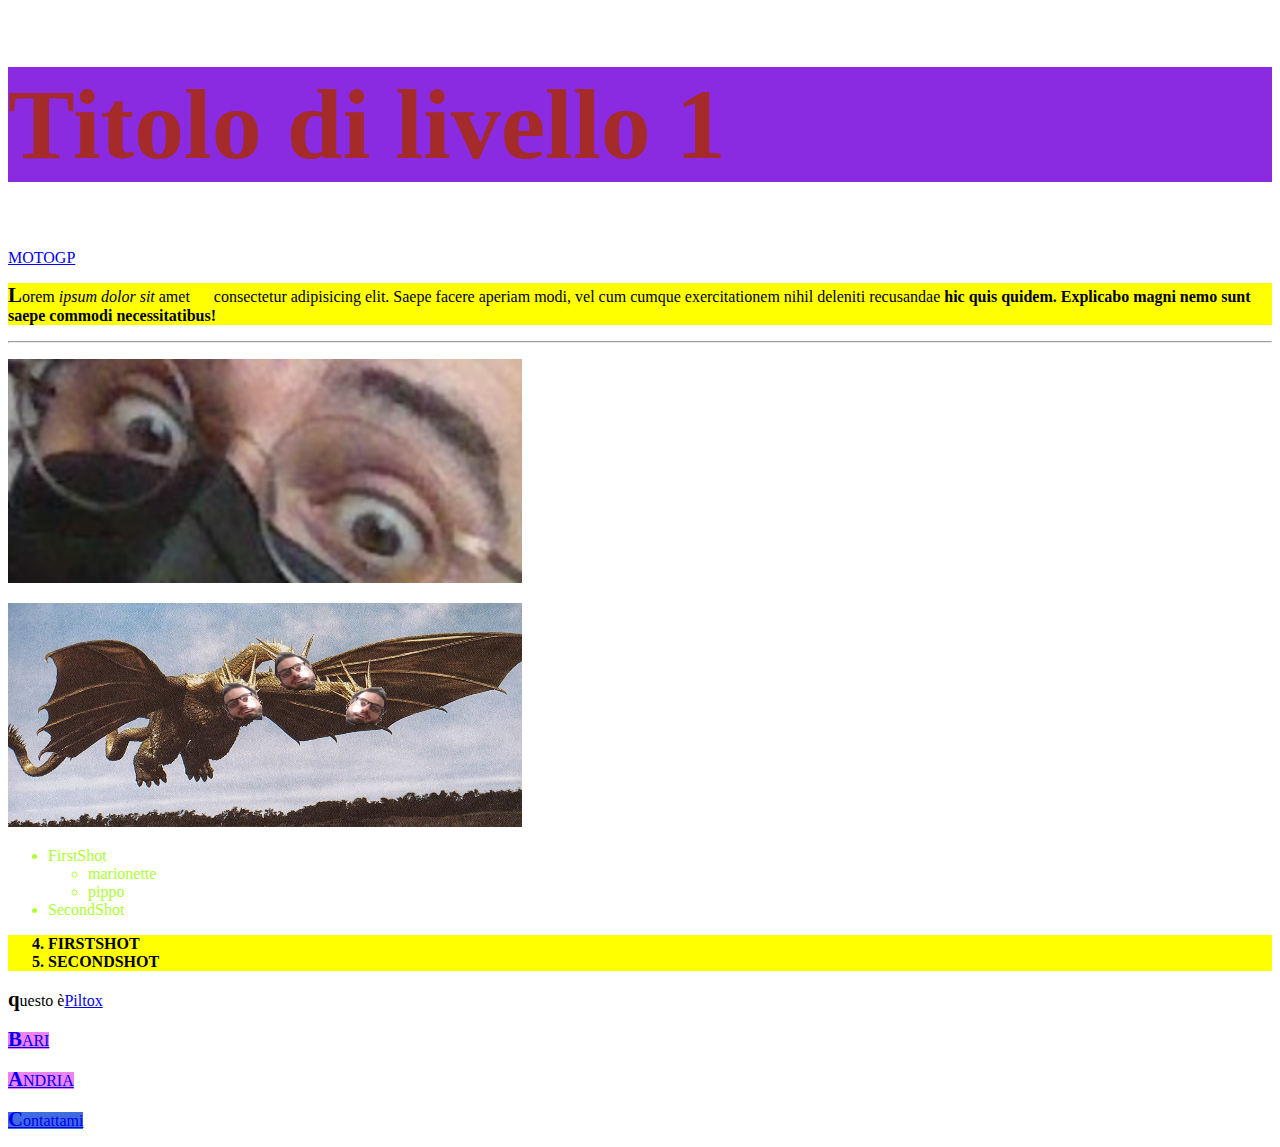
<file: Index.html>
<!DOCTYPE html>
<html lang="it">

<head>
    <meta charset="UTF-8">
    <meta http-equiv="X-UA-Compatible" content="IE=edge">
    <meta name="viewport" content="width=device-width, initial-scale=1.0">
    <title>MioSito</title>
    <link rel="stylesheet" href="Css/MioStile.css">
</head>

<body>
    <h1>Titolo di livello 1</h1>

    <!--MOTOGP-->
    <a target="blank" href="https://www.youtube.com/watch?v=TQhk2K-vaWk"> MOTOGP </a>

    <p class="Evidenziato">Lorem <em>ipsum dolor sit </em> amet &nbsp;&nbsp;&nbsp;&nbsp; consectetur adipisicing elit. Saepe facere aperiam modi, vel cum cumque exercitationem nihil deleniti recusandae <strong> hic quis quidem. Explicabo magni nemo sunt saepe commodi necessitatibus!</strong>
    </p>

    <hr>

    <p><img src="Pictures/CarminePazzo.png" alt="CarminePazzo" title="SONO PAZZO" height="224" width="514"></p>

    <p><img src="Pictures/DanieleGhidora.jpg" alt="Ghidora con 3 teste di Daniele" title="DanieleGhidora" height="224" width="514"></p>

    <ul id="Univ">
        <li>FirstShot</li>
            <ul>                                 <!--lista annidata-->
                <li>marionette</li>     
                <li>pippo</li>
            </ul>
        <li>SecondShot</li>
    </ul>

    <ol start="4" class="Evidenziato Mario">
        <li>FirstShot</li>
        <li>SecondShot</li>
    </ol>

    <p> <span class="evidenziato">questo &egrave;</span><a target="blank" href="Piltox.html">Piltox</a></p>

    <p><a href="Bari/LosBari.html" title="SitoCittàBari">BARI</a></p>

    <p><a href="Bari/Andria/LosAndria.html" title="SitoCittàAndria">ANDRIA</a></p>

    <p> <a href="mailto:segreteria@miaazienda.it"> Contattami</a></p>


</body>

</html>
</file>
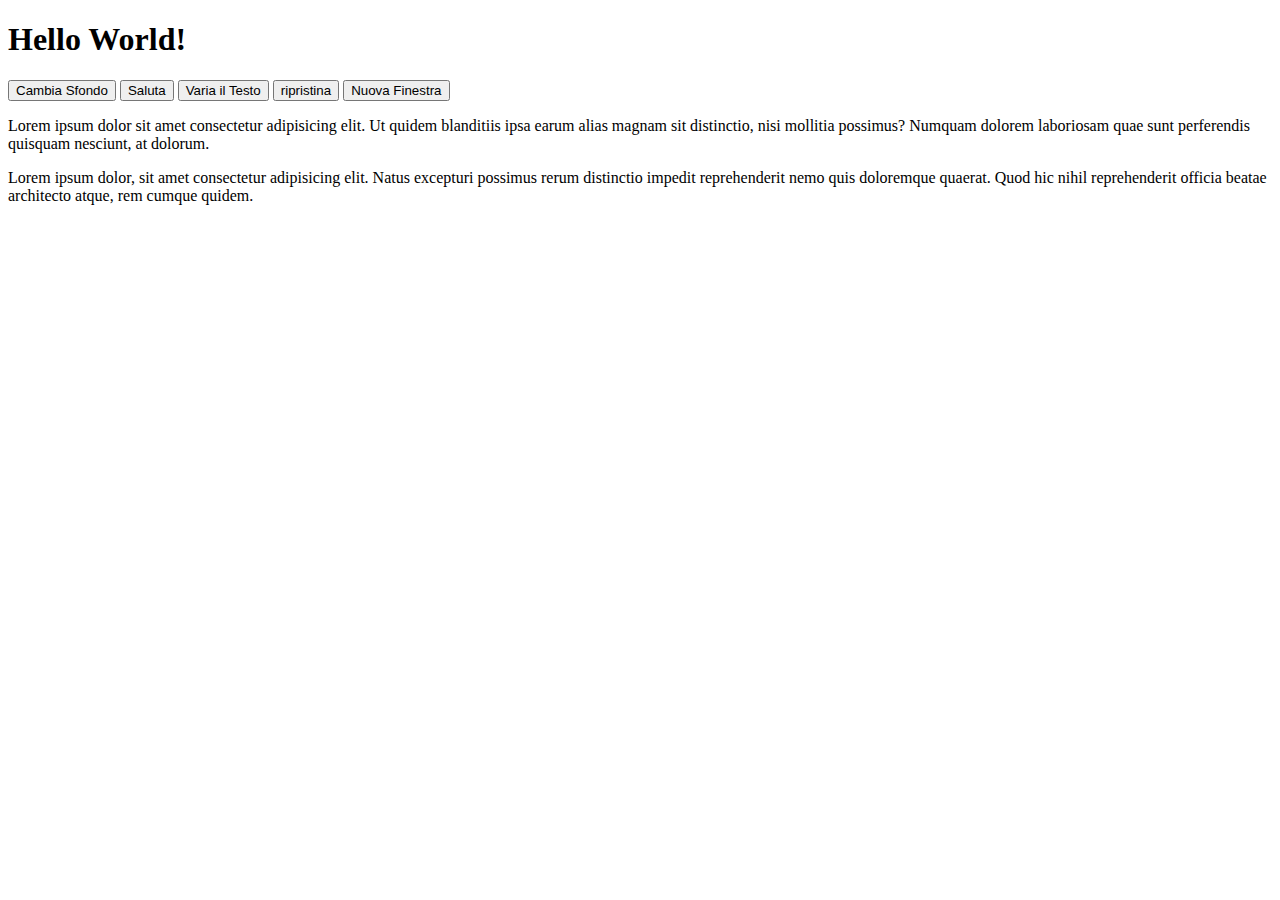
<file: EsempioJs01.html>
<!DOCTYPE html>
<html lang="en">
<head>
    <meta charset="UTF-8">
    <meta http-equiv="X-UA-Compatible" content="IE=edge">
    <meta name="viewport" content="width=device-width, initial-scale=1.0">
    <title>Document</title>
</head>
<body>
    <header>
        <h1 id="titolo1">Hello World!</h1>
        <nav>
            <button id="bottone1" onclick="cambiaColore()">Cambia Sfondo</button>
            
            <button id="bottone2" onclick="saluta(),cambiaColore()">Saluta</button>
            
            <button onclick="variaTesto()"> Varia il Testo</button>
            
            <button onclick="ripristina()">ripristina</button>

            <button onclick="apriFinestra()">Nuova Finestra</button>
        </nav> 
    </header>
    
    <main>
     <p id="primo">Lorem ipsum dolor sit amet consectetur adipisicing elit. Ut quidem blanditiis ipsa earum alias magnam sit distinctio, nisi mollitia possimus? Numquam dolorem laboriosam quae sunt perferendis quisquam nesciunt, at dolorum.</p>

     <p id="p2" onmouseover="mousePassaggio()" onmouseout="mouseVia()">
        Lorem ipsum dolor, sit amet consectetur adipisicing elit. Natus excepturi possimus rerum distinctio impedit reprehenderit nemo quis doloremque quaerat. Quod hic nihil reprehenderit officia beatae architecto atque, rem cumque quidem.
     </p>
    </main>
    <!-- il Prof ha usato <Section> invece di <main> -->
    
    <footer>

    </footer>

<!-- è necessario scrivere il codcie javascript tenendolo nel tag script, inoltre è meglio aggiungere il codice javascript alla fine del body cosi che il caricamento della pagina avvenga in maniera piu efficente-->
    <script src="./JS/EsempioJs01.js">
    </script>
    
</body>
</html>
</file>
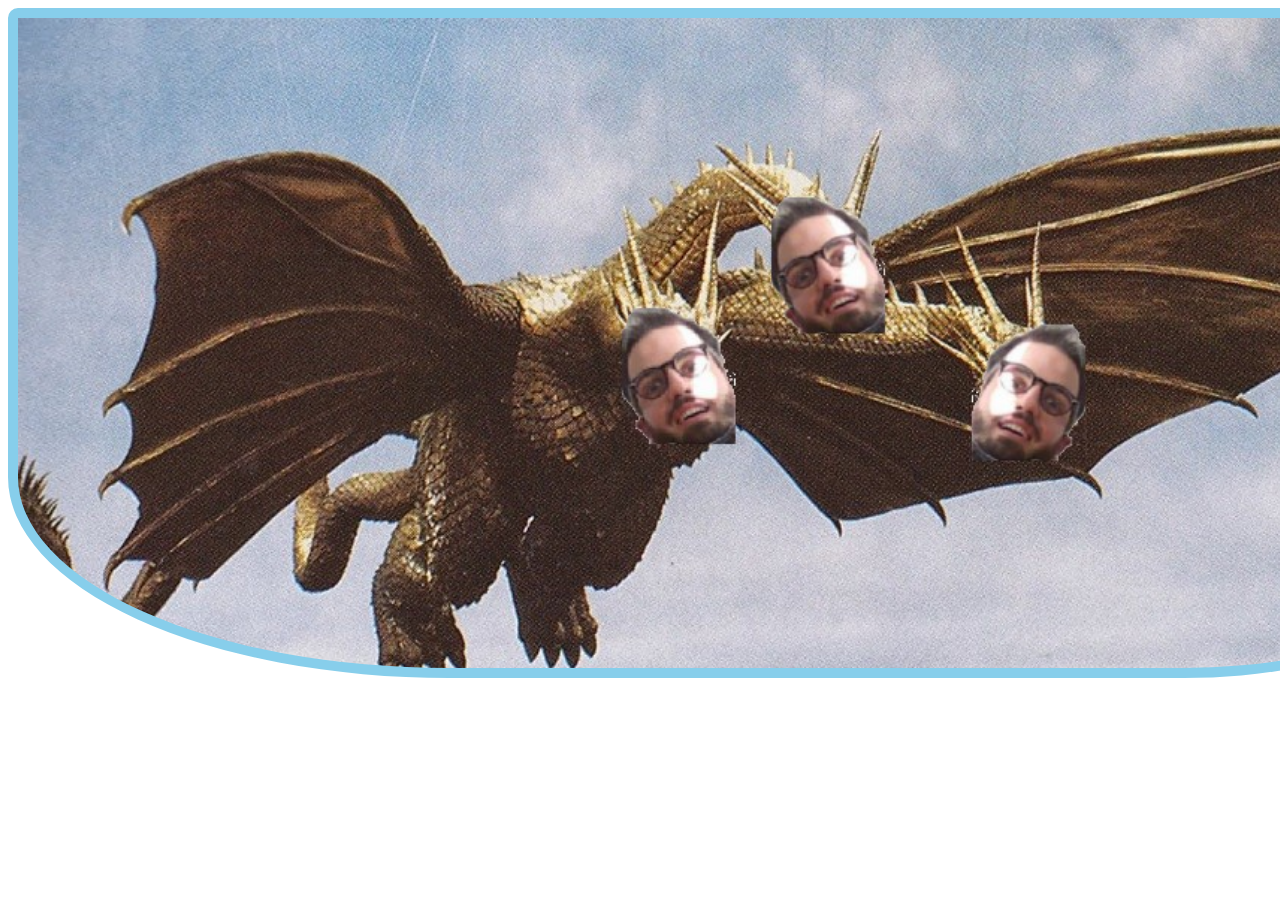
<file: Figata.html>
<!DOCTYPE html>
<html lang="en">
<head>
    <meta charset="UTF-8">
    <meta http-equiv="X-UA-Compatible" content="IE=edge">
    <meta name="viewport" content="width=device-width, initial-scale=1.0">
    <title>Document</title>
    <link rel="stylesheet" href="./Css/Figata.css">
</head>
<body>

    <div class="Quadrato ImmagineSfondo ColoreSfumato Bordo">
    </div>

</body>
</html>
</file>
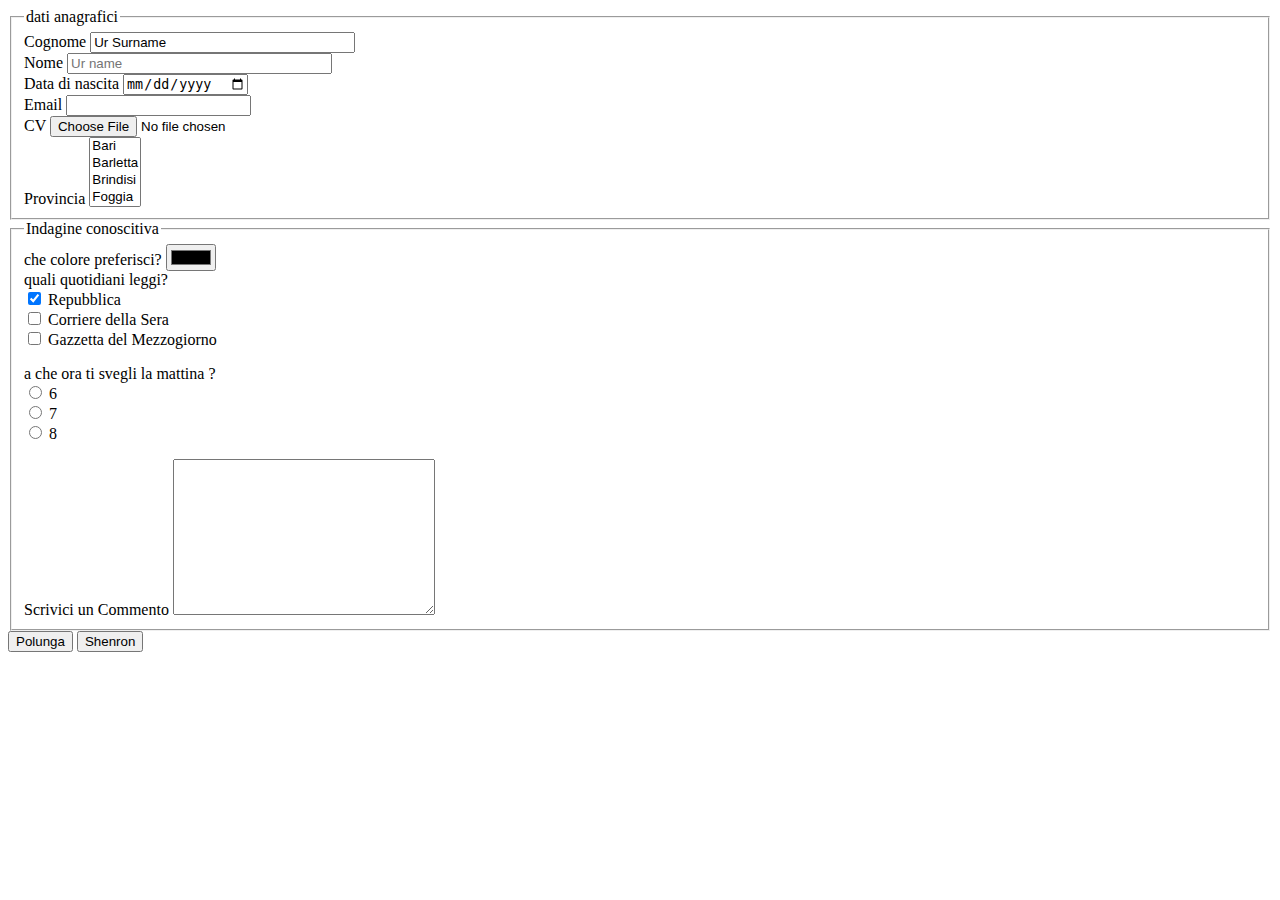
<file: Form.html>
<!DOCTYPE html>
<html lang="en">
<head>
    <meta charset="UTF-8">
    <meta http-equiv="X-UA-Compatible" content="IE=edge">
    <meta name="viewport" content="width=device-width, initial-scale=1.0">
    <title>Form</title>
</head>
<body>
    <form action="http://www.uniba.it" method="get" > 
        <!--Action= azione da fare, Method= metodo con cui vengono passati i dati (get/post).
        GET is essentially used for fetching the information. As against, the purpose of POST method is to update the data.-->
        
        <fieldset>

            <legend>dati anagrafici</legend>

            <label for=""> Cognome</label>
            <input required type="text" name="Cognome" maxlength="30" size="30" value="Ur Surname"> <br> 

        <!--Max length è il numero massimo di caratteri ammissibili mentre size è la grandezza del campo in caratteri (o pixel, non si sa)-->

            <label for="">Nome</label>
            <input required type="text" name="Nome" maxlength="30" size="30" placeholder="Ur name"> <br> 
        
        <!--con name creiamo uan variable a cui po associamo cio che viene messo come input -->

            <label for="">Data di nascita</label> 
            <input required type="date" name="DataNascita"> <br>

            <label for="">Email</label>
            <input required type="email" name="Email"> <br>

            <label for="">CV</label>
            <input type="file" name="CV" required> <br>

            <label for="">Provincia</label>
            <select name="prov" id="" multiple>
                <option value="ba">Bari</option>
                <option value="bt">Barletta</option>
                <option value="br">Brindisi</option>
                <option value="fg">Foggia</option>
                <option value="le">Lecce</option>
                <option value="ta">Taranto</option>
            </select>
        
        </fieldset>
        
        <fieldset>
            <legend>Indagine conoscitiva</legend>
            <label for="">che colore preferisci?</label>
            <input type="color" name="ColorePreferito"> <br>

            <label for="">quali quotidiani leggi?</label> <br>
            <input type="checkbox" name="quotidiano" value="Repubblica" checked> Repubblica <br>
            <input type="checkbox" name="quotidiano" value="CDS"> Corriere della Sera<br>
            <input type="checkbox" name="quotidiano" value="GDM"> Gazzetta del Mezzogiorno
            
            <p>
                <label for="">a che ora ti svegli la mattina ?</label> <br>
                <input type="radio" name="Sveglia" value="6"> 6 <br>
                <input type="radio" name="Sveglia" value="7"> 7 <br>
                <input type="radio" name="Sveglia" value="8"> 8
            </p>

            <label for="Commento">Scrivici un Commento</label>
            <textarea name="Commento" id="Commento" cols="30" rows="10"></textarea>


        </fieldset>

        <button type="submit">Polunga</button>
        <button type="reset">Shenron</button>
    
    </form>


</body>
</html>
</file>
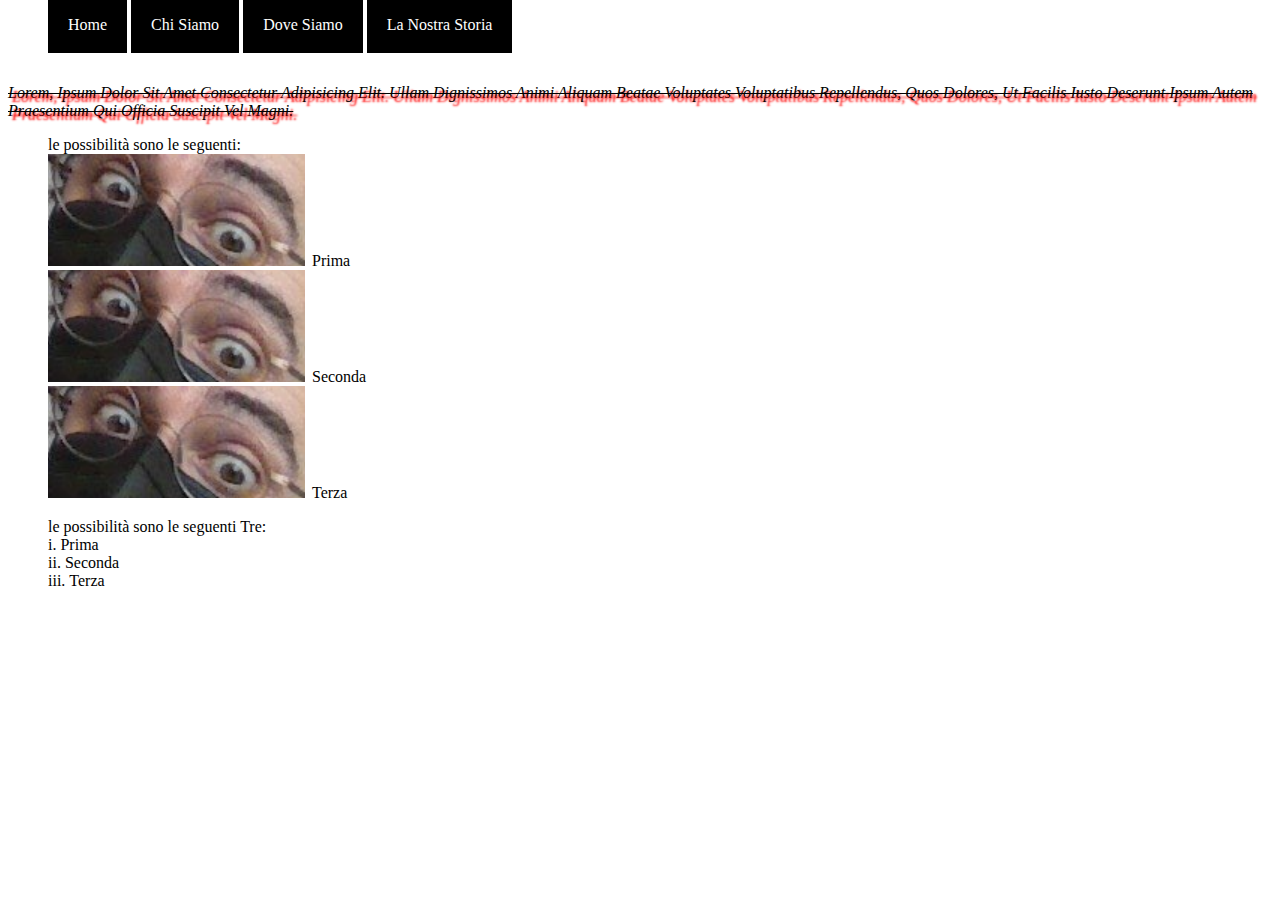
<file: Giovedi.html>
<!DOCTYPE html>
<html lang="en">
<head>
    <meta charset="UTF-8">
    <meta http-equiv="X-UA-Compatible" content="IE=edge">
    <meta name="viewport" content="width=device-width, initial-scale=1.0">
    <title>Giovedi</title>
    <link rel="stylesheet" href="./Css/Giovedi.css">
</head>
<body>

    <ul>
        <li class="LiInLine"> <a href="./Index.html">Home</a></li>
        <li class="LiInLine"><a href="#">Chi Siamo</a></li>
        <li class="LiInLine"><a href="#">Dove Siamo</a></li>
        <li class="LiInLine"><a href="#">La Nostra Storia</a></li>
    </ul>
    <br>

    <p class="ombre">
        Lorem, ipsum dolor sit amet consectetur adipisicing elit. Ullam dignissimos animi aliquam beatae voluptates voluptatibus repellendus, quos dolores, ut facilis iusto deserunt ipsum autem praesentium qui officia suscipit vel magni.
    </p>

    <ul>
        le possibilit&agrave; sono le seguenti:
        <li>Prima</li>
        <li>Seconda</li>
        <li>Terza</li>

    </ul>
    
    <ol>
        le possibilit&agrave; sono le seguenti Tre:
        <li>Prima</li>
        <li>Seconda</li>
        <li>Terza</li>
    </ol>

</body>
</html>
</file>
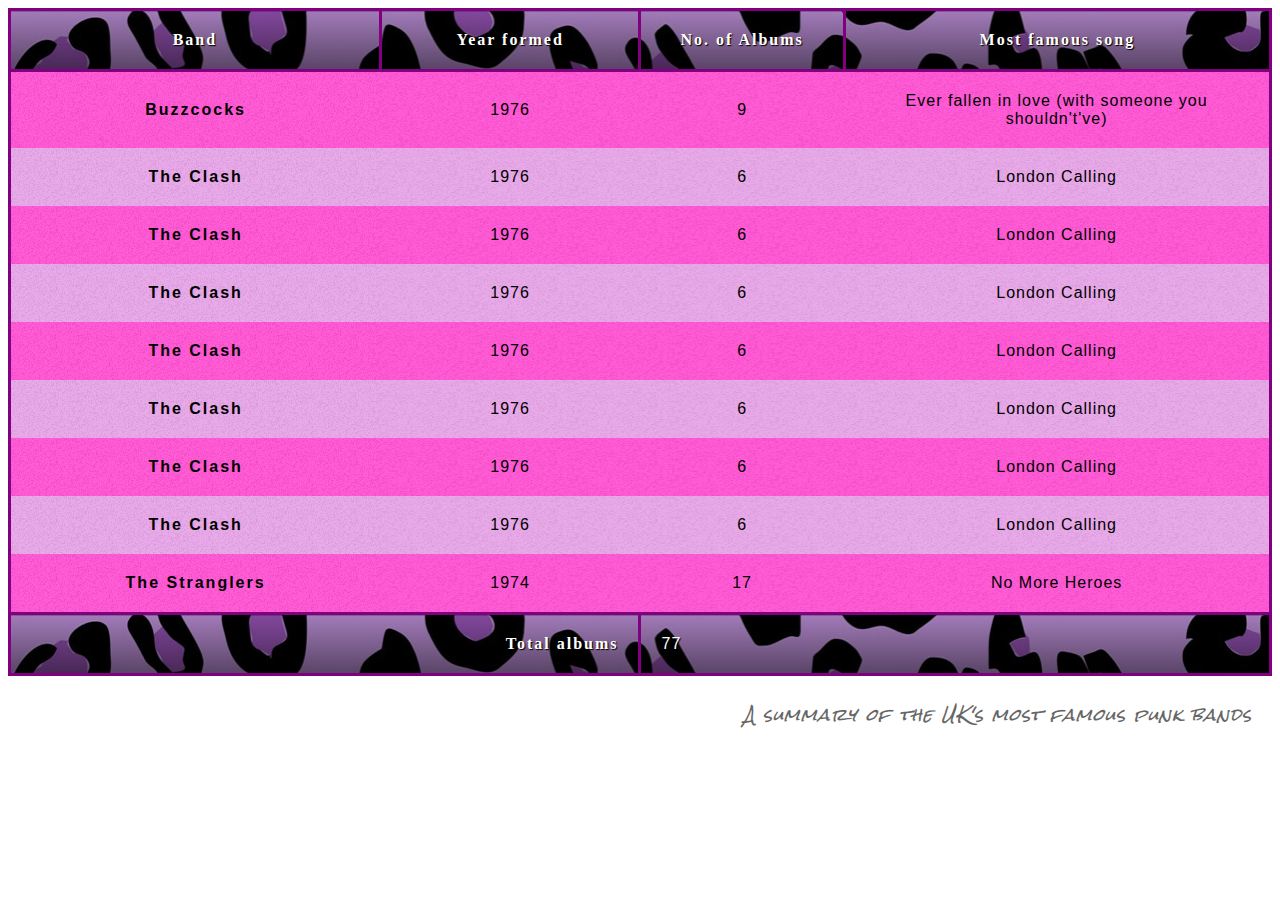
<file: Tabella.html>
<!DOCTYPE html>
<html lang="en">
<head>
    <meta charset="UTF-8">
    <meta http-equiv="X-UA-Compatible" content="IE=edge">
    <meta name="viewport" content="width=device-width, initial-scale=1.0">
    <title>Tabella</title>

    <link rel="stylesheet" href="Css/CssTabella.css" type="text/css">

    <link href="https://fonts.googleapis.com/css?family=Rock+Salt" rel="stylesheet" type="text/css">

</head>
<body>


    <table>

        <caption>A summary of the UK's most famous punk bands</caption>


        <thead>
          <tr>
            <th scope="col">Band</th>
            <th scope="col">Year formed</th>
            <th scope="col">No. of Albums</th>
            <th scope="col">Most famous song</th>
          </tr>
        </thead>


        <tbody>
          <tr>
            <th scope="row">Buzzcocks</th>
            <td>1976</td>
            <td>9</td>
            <td>Ever fallen in love (with someone you shouldn't've)</td>
          </tr>
          <tr>
            <th scope="row">The Clash</th>
            <td>1976</td>
            <td>6</td>
            <td>London Calling</td>
          </tr>
          <tr>
            <th scope="row">The Clash</th>
            <td>1976</td>
            <td>6</td>
            <td>London Calling</td>
          </tr>
          <tr>
            <th scope="row">The Clash</th>
            <td>1976</td>
            <td>6</td>
            <td>London Calling</td>
          </tr>
          <tr>
            <th scope="row">The Clash</th>
            <td>1976</td>
            <td>6</td>
            <td>London Calling</td>
          </tr>
          <tr>
            <th scope="row">The Clash</th>
            <td>1976</td>
            <td>6</td>
            <td>London Calling</td>
          </tr>
          <tr>
            <th scope="row">The Clash</th>
            <td>1976</td>
            <td>6</td>
            <td>London Calling</td>
          </tr>
          <tr>
            <th scope="row">The Clash</th>
            <td>1976</td>
            <td>6</td>
            <td>London Calling</td>
          </tr>
          <tr>
            <th scope="row">The Stranglers</th>
            <td>1974</td>
            <td>17</td>
            <td>No More Heroes</td>
          </tr>

        </tbody>



        <tfoot>
          <tr>
            <th scope="row" colspan="2">Total albums</th>
            <td colspan="2">77</td>
          </tr>
        </tfoot>


      </table>
      
</body>
</html>
</file>
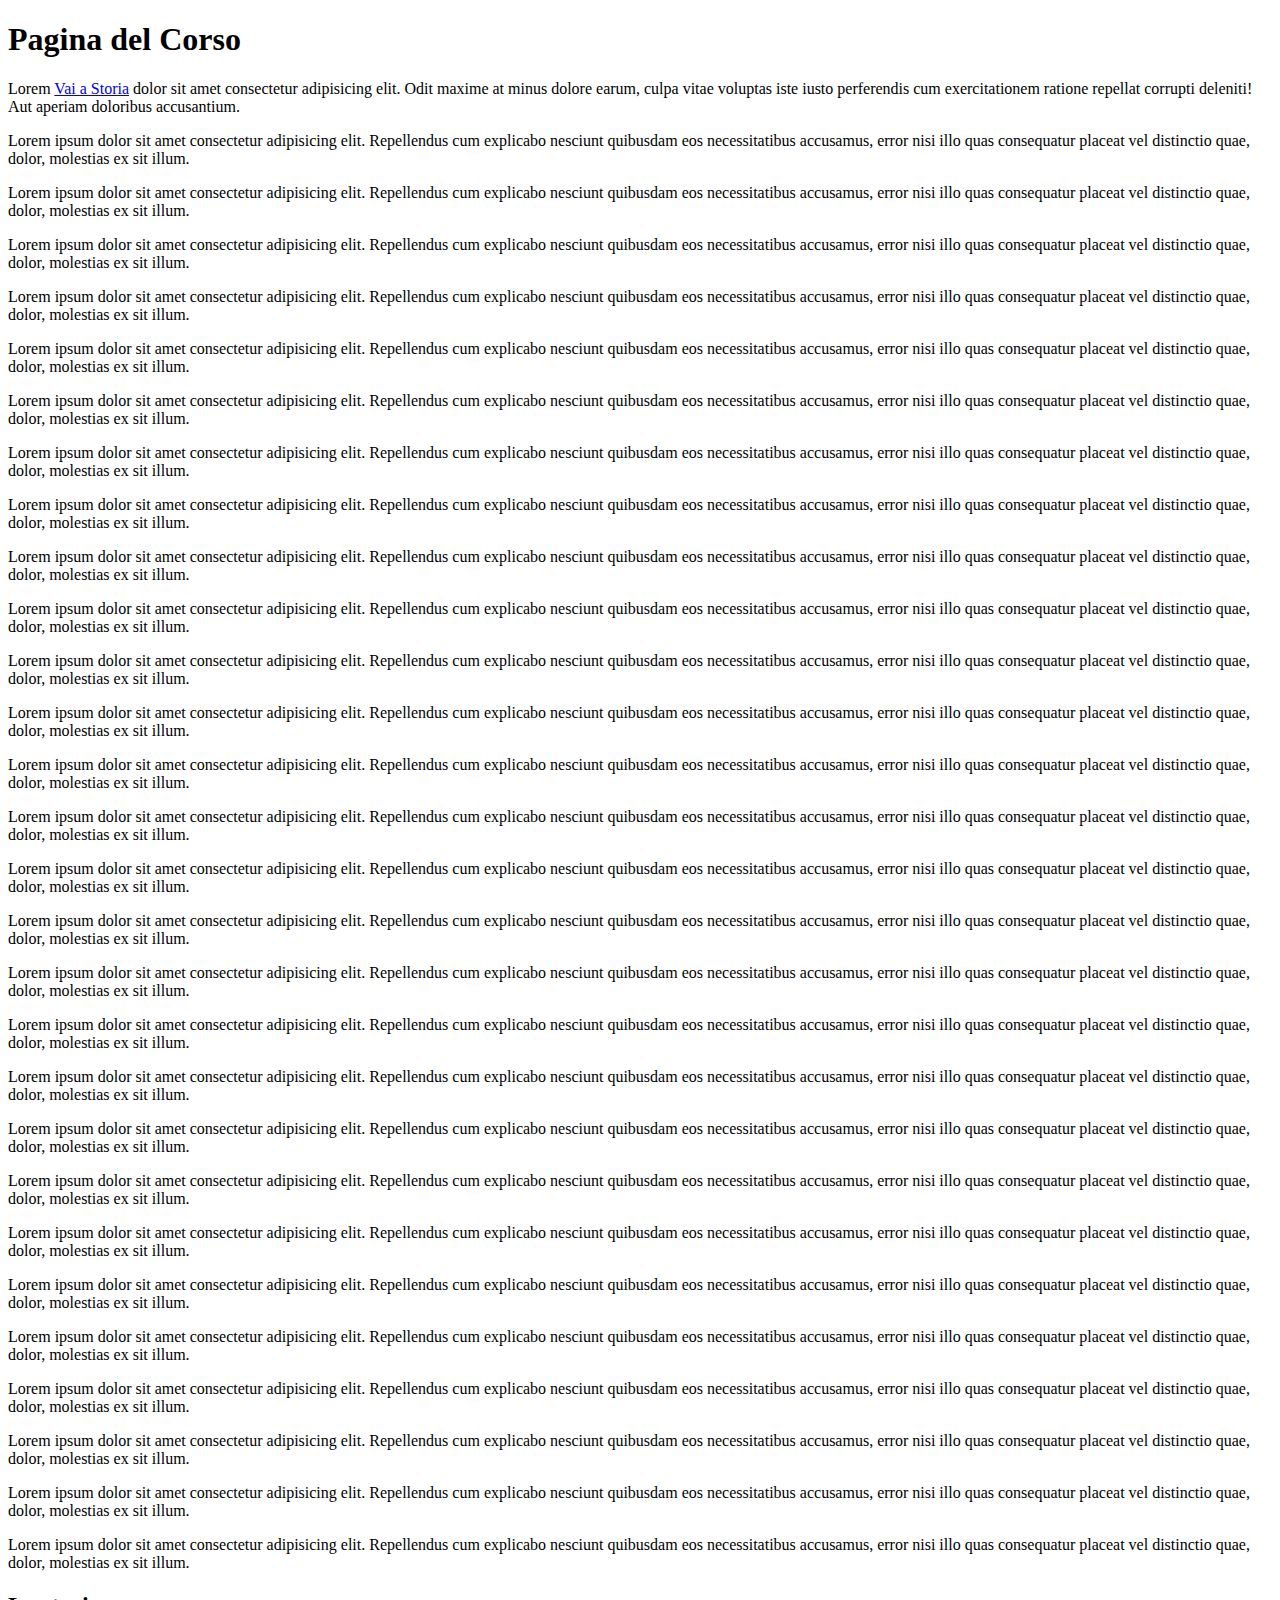
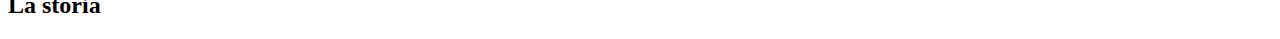
<file: Tre.html>
<!DOCTYPE html>
<html lang="en">
<head>
    <meta charset="UTF-8">
    <meta http-equiv="X-UA-Compatible" content="IE=edge">
    <meta name="viewport" content="width=h, initial-scale=1.0">
    <title>SitoTre</title>
</head>
<body>
    <h1>Pagina del Corso</h1>

    <p>Lorem <a href="#Storia">Vai a Storia</a> dolor sit amet consectetur adipisicing elit. Odit maxime at minus dolore earum, culpa vitae voluptas iste iusto perferendis cum exercitationem ratione repellat corrupti deleniti! Aut aperiam doloribus accusantium.    
    </p>
    
    <p>Lorem ipsum dolor sit amet consectetur adipisicing elit. Repellendus cum explicabo nesciunt quibusdam eos necessitatibus accusamus, error nisi illo quas consequatur placeat vel distinctio quae, dolor, molestias ex sit illum.
    </p>
    
    <p>Lorem ipsum dolor sit amet consectetur adipisicing elit. Repellendus cum explicabo nesciunt quibusdam eos necessitatibus accusamus, error nisi illo quas consequatur placeat vel distinctio quae, dolor, molestias ex sit illum.
    </p>
    
    <p>Lorem ipsum dolor sit amet consectetur adipisicing elit. Repellendus cum explicabo nesciunt quibusdam eos necessitatibus accusamus, error nisi illo quas consequatur placeat vel distinctio quae, dolor, molestias ex sit illum.
    </p>
    
    <p>Lorem ipsum dolor sit amet consectetur adipisicing elit. Repellendus cum explicabo nesciunt quibusdam eos necessitatibus accusamus, error nisi illo quas consequatur placeat vel distinctio quae, dolor, molestias ex sit illum.
    </p>
    
    <p>Lorem ipsum dolor sit amet consectetur adipisicing elit. Repellendus cum explicabo nesciunt quibusdam eos necessitatibus accusamus, error nisi illo quas consequatur placeat vel distinctio quae, dolor, molestias ex sit illum.
    </p>
    
    <p>Lorem ipsum dolor sit amet consectetur adipisicing elit. Repellendus cum explicabo nesciunt quibusdam eos necessitatibus accusamus, error nisi illo quas consequatur placeat vel distinctio quae, dolor, molestias ex sit illum.
    </p>
    
    <p>Lorem ipsum dolor sit amet consectetur adipisicing elit. Repellendus cum explicabo nesciunt quibusdam eos necessitatibus accusamus, error nisi illo quas consequatur placeat vel distinctio quae, dolor, molestias ex sit illum.
    </p>
    
    <p>Lorem ipsum dolor sit amet consectetur adipisicing elit. Repellendus cum explicabo nesciunt quibusdam eos necessitatibus accusamus, error nisi illo quas consequatur placeat vel distinctio quae, dolor, molestias ex sit illum.
    </p>
    
    <p>Lorem ipsum dolor sit amet consectetur adipisicing elit. Repellendus cum explicabo nesciunt quibusdam eos necessitatibus accusamus, error nisi illo quas consequatur placeat vel distinctio quae, dolor, molestias ex sit illum.
    </p>

    <p>Lorem ipsum dolor sit amet consectetur adipisicing elit. Repellendus cum explicabo nesciunt quibusdam eos necessitatibus accusamus, error nisi illo quas consequatur placeat vel distinctio quae, dolor, molestias ex sit illum.
    </p>
    
    <p>Lorem ipsum dolor sit amet consectetur adipisicing elit. Repellendus cum explicabo nesciunt quibusdam eos necessitatibus accusamus, error nisi illo quas consequatur placeat vel distinctio quae, dolor, molestias ex sit illum.
    </p>

    <p>Lorem ipsum dolor sit amet consectetur adipisicing elit. Repellendus cum explicabo nesciunt quibusdam eos necessitatibus accusamus, error nisi illo quas consequatur placeat vel distinctio quae, dolor, molestias ex sit illum.
    </p>
    
    <p>Lorem ipsum dolor sit amet consectetur adipisicing elit. Repellendus cum explicabo nesciunt quibusdam eos necessitatibus accusamus, error nisi illo quas consequatur placeat vel distinctio quae, dolor, molestias ex sit illum.
    </p>
    
    <p>Lorem ipsum dolor sit amet consectetur adipisicing elit. Repellendus cum explicabo nesciunt quibusdam eos necessitatibus accusamus, error nisi illo quas consequatur placeat vel distinctio quae, dolor, molestias ex sit illum.
    </p>
    
    <p>Lorem ipsum dolor sit amet consectetur adipisicing elit. Repellendus cum explicabo nesciunt quibusdam eos necessitatibus accusamus, error nisi illo quas consequatur placeat vel distinctio quae, dolor, molestias ex sit illum.
    </p>
    
    <p>Lorem ipsum dolor sit amet consectetur adipisicing elit. Repellendus cum explicabo nesciunt quibusdam eos necessitatibus accusamus, error nisi illo quas consequatur placeat vel distinctio quae, dolor, molestias ex sit illum.
    </p>
    
    <p>Lorem ipsum dolor sit amet consectetur adipisicing elit. Repellendus cum explicabo nesciunt quibusdam eos necessitatibus accusamus, error nisi illo quas consequatur placeat vel distinctio quae, dolor, molestias ex sit illum.
    </p>
    
    <p>Lorem ipsum dolor sit amet consectetur adipisicing elit. Repellendus cum explicabo nesciunt quibusdam eos necessitatibus accusamus, error nisi illo quas consequatur placeat vel distinctio quae, dolor, molestias ex sit illum.
    </p>
    
    <p>Lorem ipsum dolor sit amet consectetur adipisicing elit. Repellendus cum explicabo nesciunt quibusdam eos necessitatibus accusamus, error nisi illo quas consequatur placeat vel distinctio quae, dolor, molestias ex sit illum.
    </p>
    
    <p>Lorem ipsum dolor sit amet consectetur adipisicing elit. Repellendus cum explicabo nesciunt quibusdam eos necessitatibus accusamus, error nisi illo quas consequatur placeat vel distinctio quae, dolor, molestias ex sit illum.
    </p>
    
    <p>Lorem ipsum dolor sit amet consectetur adipisicing elit. Repellendus cum explicabo nesciunt quibusdam eos necessitatibus accusamus, error nisi illo quas consequatur placeat vel distinctio quae, dolor, molestias ex sit illum.
    </p>
    
    <p>Lorem ipsum dolor sit amet consectetur adipisicing elit. Repellendus cum explicabo nesciunt quibusdam eos necessitatibus accusamus, error nisi illo quas consequatur placeat vel distinctio quae, dolor, molestias ex sit illum.
    </p>
    
    <p>Lorem ipsum dolor sit amet consectetur adipisicing elit. Repellendus cum explicabo nesciunt quibusdam eos necessitatibus accusamus, error nisi illo quas consequatur placeat vel distinctio quae, dolor, molestias ex sit illum.
    </p>
    
    <p>Lorem ipsum dolor sit amet consectetur adipisicing elit. Repellendus cum explicabo nesciunt quibusdam eos necessitatibus accusamus, error nisi illo quas consequatur placeat vel distinctio quae, dolor, molestias ex sit illum.
    </p>
    
    <p>Lorem ipsum dolor sit amet consectetur adipisicing elit. Repellendus cum explicabo nesciunt quibusdam eos necessitatibus accusamus, error nisi illo quas consequatur placeat vel distinctio quae, dolor, molestias ex sit illum.
    </p>
    
    <p>Lorem ipsum dolor sit amet consectetur adipisicing elit. Repellendus cum explicabo nesciunt quibusdam eos necessitatibus accusamus, error nisi illo quas consequatur placeat vel distinctio quae, dolor, molestias ex sit illum.
    </p>
    
    <p>Lorem ipsum dolor sit amet consectetur adipisicing elit. Repellendus cum explicabo nesciunt quibusdam eos necessitatibus accusamus, error nisi illo quas consequatur placeat vel distinctio quae, dolor, molestias ex sit illum.
    </p>
    
    <p>Lorem ipsum dolor sit amet consectetur adipisicing elit. Repellendus cum explicabo nesciunt quibusdam eos necessitatibus accusamus, error nisi illo quas consequatur placeat vel distinctio quae, dolor, molestias ex sit illum.
    </p>

    <h2 id="Storia">La storia</h2> <!--id puo andare su qualsiasi Tag, è universale-->

    


</body>
</html>
</file>
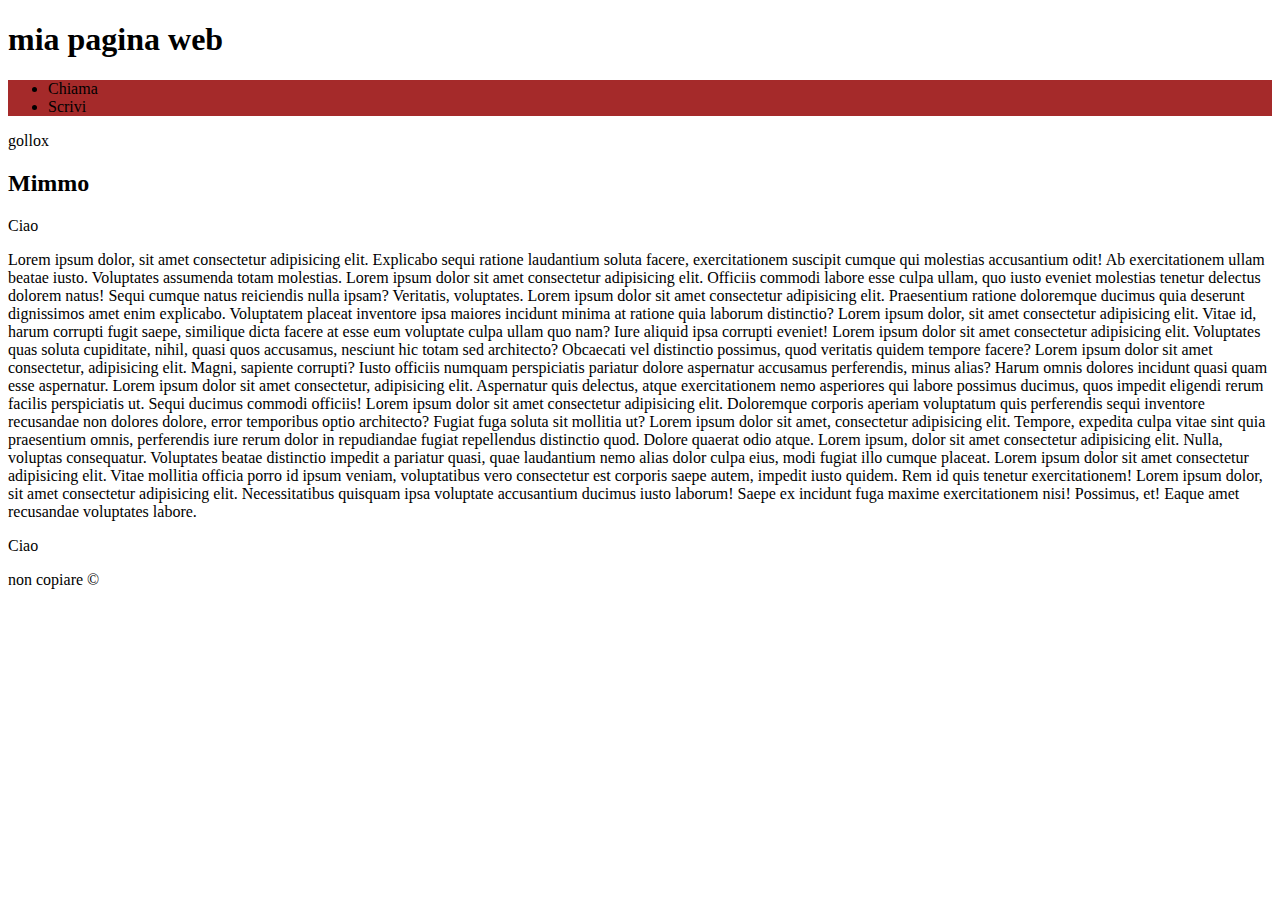
<file: UnitaMisura.html>
<!DOCTYPE html>
<html lang="en">
<head>
    <meta charset="UTF-8">
    <meta http-equiv="X-UA-Compatible" content="IE=edge">
    <meta name="viewport" content="width=device-width, initial-scale=1.0">
    <title>Document</title>

    <link rel="stylesheet" href="Css/UnitaMisura.css">

</head>
<body>
    <header>
        <h1>mia pagina web</h1>
    </header>

    <nav>
        <ul>
            <li>Chiama</li>
            <li>Scrivi</li>
        </ul>
    </nav>

    <main>
        <aside>gollox</aside> <!--aside si usa per mettere qualcosa in una sidebar tramite Css-->
        <article>

            <h2>Mimmo</h2></article>
        <!--<div>-->

            <p>Ciao</p>
    
            <p> 
                Lorem ipsum dolor, sit amet         consectetur adipisicing elit. Explicabo sequi ratione laudantium soluta facere, exercitationem suscipit cumque qui molestias accusantium odit! Ab exercitationem ullam beatae iusto. Voluptates assumenda totam molestias.
                Lorem ipsum dolor sit amet consectetur adipisicing elit. Officiis commodi labore esse culpa ullam, quo iusto eveniet molestias tenetur delectus dolorem natus! Sequi cumque natus reiciendis nulla ipsam? Veritatis, voluptates.
                Lorem ipsum dolor sit amet consectetur adipisicing elit. Praesentium ratione doloremque ducimus quia deserunt dignissimos amet enim explicabo. Voluptatem placeat inventore ipsa maiores incidunt minima at ratione quia laborum distinctio?
                Lorem ipsum dolor, sit amet consectetur adipisicing elit. Vitae id, harum corrupti fugit saepe, similique dicta facere at esse eum voluptate culpa ullam quo nam? Iure aliquid ipsa corrupti eveniet!
                Lorem ipsum dolor sit amet consectetur adipisicing elit. Voluptates quas soluta cupiditate, nihil, quasi quos accusamus, nesciunt hic totam sed architecto? Obcaecati vel distinctio possimus, quod veritatis quidem tempore facere?
                Lorem ipsum dolor sit amet consectetur, adipisicing elit. Magni, sapiente corrupti? Iusto officiis numquam perspiciatis pariatur dolore aspernatur accusamus perferendis, minus alias? Harum omnis dolores incidunt quasi quam esse aspernatur.
                Lorem ipsum dolor sit amet consectetur, adipisicing elit. Aspernatur quis delectus, atque exercitationem nemo asperiores qui labore possimus ducimus, quos impedit eligendi rerum facilis perspiciatis ut. Sequi ducimus commodi officiis!
                Lorem ipsum dolor sit amet consectetur adipisicing elit. Doloremque corporis aperiam voluptatum quis perferendis sequi inventore recusandae non dolores dolore, error temporibus optio architecto? Fugiat fuga soluta sit mollitia ut?
                Lorem ipsum dolor sit amet, consectetur adipisicing elit. Tempore, expedita culpa vitae sint quia praesentium omnis, perferendis iure rerum dolor in repudiandae fugiat repellendus distinctio quod. Dolore quaerat odio atque.
                Lorem ipsum, dolor sit amet consectetur adipisicing elit. Nulla, voluptas consequatur. Voluptates beatae distinctio impedit a pariatur quasi, quae laudantium nemo alias dolor culpa eius, modi fugiat illo cumque placeat.
                Lorem ipsum dolor sit amet consectetur adipisicing elit. Vitae mollitia officia porro id ipsum veniam, voluptatibus vero consectetur est corporis saepe autem, impedit iusto quidem. Rem id quis tenetur exercitationem!
                Lorem ipsum dolor, sit amet consectetur adipisicing elit. Necessitatibus quisquam ipsa voluptate accusantium ducimus iusto laborum! Saepe ex incidunt fuga maxime exercitationem nisi! Possimus, et! Eaque amet recusandae voluptates labore.
    
            </p>
    
        <!--</div>-->
    
        <p>Ciao</p>

        </article>

    </main>

    <footer>
        <p>non copiare &copy;</p>
    </footer>

</body>
</html>
</file>
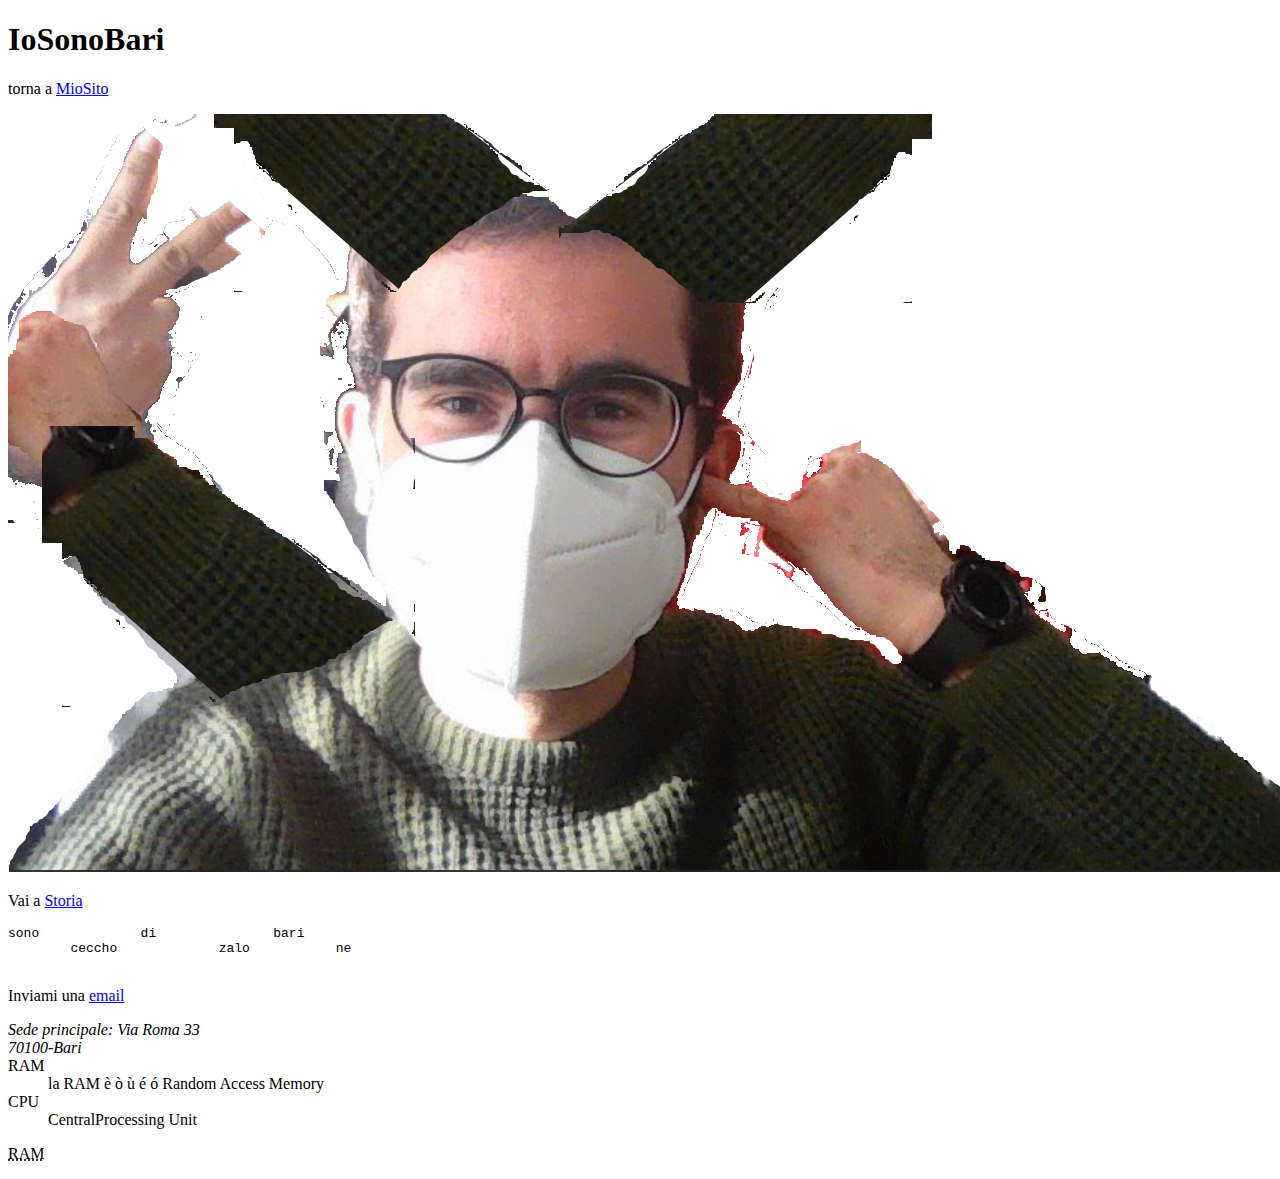
<file: Bari/LosBari.html>
<!DOCTYPE html>
<html lang="en">
<head>
    <meta charset="UTF-8">
    <meta http-equiv="X-UA-Compatible" content="IE=edge">
    <meta name="viewport" content="width=device-width, initial-scale=1.0">
    <title>Bari</title>
</head>
<body>
    <h1>IoSonoBari</h1>

    <p>torna a <a href="../Index.html">MioSito</a></p>

    <p id="MassiBuddha"><img src="../Pictures/MassiBuddha.png" alt="Massimiliano con tante braccia" title="MassiBuddha"></p>

    <p>Vai a <a href="../Tre.html#Storia">Storia</a></p>

    <pre>sono             di               bari 
        ceccho             zalo           ne
    </pre>

    <p>Inviami una <a href="mailto:mscalera@gmail.com">email</a></p>

    <address>Sede principale: Via Roma 33 <br>
    70100-Bari</address>

    <dt>RAM   <!-- Definition Term and Definition Detail serve per dare una definizione semantica-->
        <dd> la RAM &egrave; &ograve; &ugrave; &eacute; &oacute; Random Access Memory</dd> <!-- invece di usare la è si usa &egrave, 
        ugrave, &ograve-->
    </dt>
        <dt>CPU
            <dd>CentralProcessing Unit</dd>
        </dt>

        <p><abbr title="Random Access memory"> RAM</abbr></p>

</body>
</html>
</file>
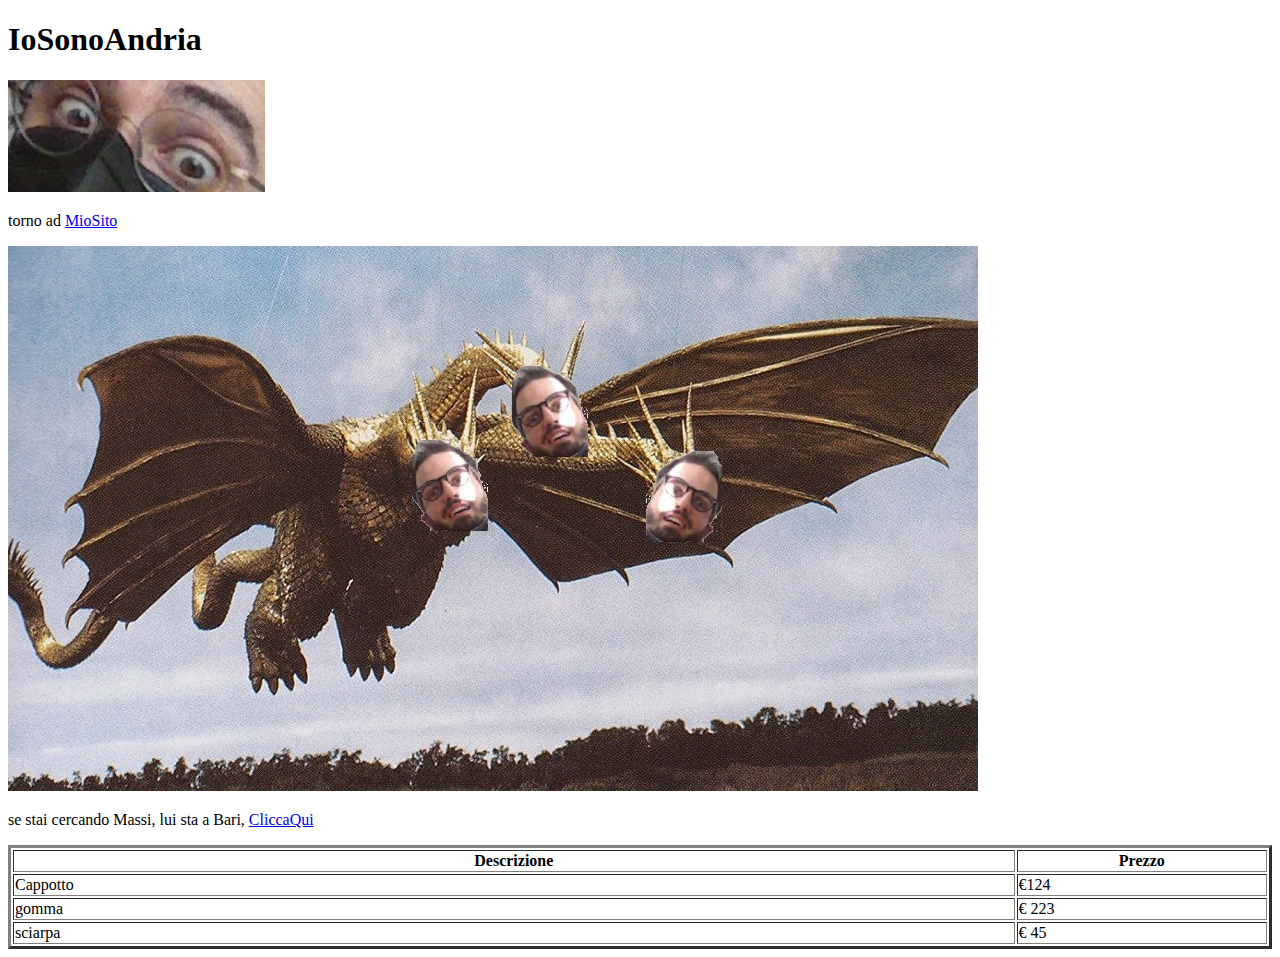
<file: Bari/Andria/LosAndria.html>
<!DOCTYPE html>
<html lang="en">
<head>
    <meta charset="UTF-8">
    <meta http-equiv="X-UA-Compatible" content="IE=edge">
    <meta name="viewport" content="width=device-width, initial-scale=1.0">
    <title>Andria</title>
</head>
<body>
    <h1>IoSonoAndria</h1>

    <p><img src="../../Pictures/CarminePazzo.png" alt="CarminePazzo"></p>

    <p>torno ad <a href="../../Index.html">MioSito</a></p>

    <p><img src="../../Pictures/DanieleGhidora.jpg" alt="Ghidora con 3 teste di Daniele" title="DanieleGhidora"></p>

    <p>se stai cercando Massi, lui sta a Bari, <a href="../LosBari.html#MassiBuddha">CliccaQui</a></p>
    
    <!--TABELLE-->
    <table width="100%" border="3">
        <!--HEAD-->
        <thead>
            <th>Descrizione</th>
            <th>Prezzo</th>
        </thead>
        <!--BODY-->
        <tbody>

            <tr>
                <td width="80%">Cappotto</td>
                <td width="20%">&euro;124</td>
            </tr>
            <tr>
                <td>gomma</td>
                <td>&euro; 223</td>
            </tr>
            <tr>
                <td> sciarpa </td>
                <td> &euro; 45</td>
            </tr>

        </tbody>

    </table>
</body>
</html>
</file>
<file: Css/MioStile.css>
/* asterisco selettore universale*/
/*{
    color: blue;
}

/* (TAG)Selettori di elementi */
h1 {
    background-color: blueviolet;
    color: brown;
    font-size: 100px;
}

/*classi*/ 
.Evidenziato{
    background-color: yellow;
}

.Mario{
    font-weight: bold;  
}

/*  CON     h1.evidenziato{
            background-color: yellow;
            }
    permetto solo ad h1 di ottenere lo stile evidenziato
    */

/*selettore di id, dove compare qeusto id adotta questa formattazione*/
#Univ {
color: greenyellow;
}

.Evidenziato.Mario{
    text-transform: uppercase;
}
/* posso ottenere un altro tipo di formattazione aggiuntiva unendo 2 classi in particolare in questo caso aggiungendo Evidenziato E Mario ottengo un Uppercase in aggiunta alle caratteristiche di base di Evidenziato e Mario*/

/*selettori di attributo*/
a[title] {
    background-color: violet;
}

a[href="mailto:segreteria@miaazienda.it"]{
    background: royalblue;
}
 
/*pseudoclassi*/
a:hover {
    background-color: black;
}

/* pseudo elementi*/
p::first-letter {
    font-size: 130%;
    font-weight: bold;
}
</file>
<file: Css/Figata.css>
.Quadrato {
    width: 1450px;
    height: 650px;
}

.Bordo {
    border: solid 10px;
    border-radius: 50%;
    border-color: skyblue;
    border-top-left-radius: 10px;
    border-top-right-radius: 20px;
    border-bottom-left-radius: 30%;
    border-bottom-right-radius: 20%;
}

.ColoreSfumato {
    background: rgb(2,0,36);
    background: linear-gradient(90deg, rgba(2,0,36,1) 0%, rgba(195,123,191,1) 95%, rgba(0,212,255,1) 100%);
}

.ImmagineSfondo {
    background-image: url(../Pictures/DanieleGhidora.jpg);
    background-size: cover;
    background-repeat: no-repeat; 
}
</file>
<file: Css/Giovedi.css>
ul {
    list-style-type: none;
    list-style-image: url(../Pictures/CarminePazzo.png);
    list-style-position: inside;
}

ol {
    list-style-type: lower-roman;
    list-style-position: inside;
}

.LiInLine {
    display: inline;
}

a {
    text-decoration: none;
    color: white;
    background-color: black;
    padding: 20px;
}

a:hover {
    background-color: gray;
}

a:active {
    background-color: yellow;
}
/* a:focus esiste */

.ombre {
    font-style: italic;
    text-transform: capitalize;
    text-decoration: line-through;
    text-shadow: 4px 4px 2px red;
}

/* captalize mette maiuscole a tutte le iniziali di tutte le parole*/

/* txt shadow Horiz Vert Blur*/
</file>
<file: Css/CssTabella.css>
/*spacing*/
/*@import url('https://fonts.googleapis.com/css2?family=Syne+Tactile&display=swap');*/

table {
    table-layout: fixed;
    width: 100%;
    border: 3px solid purple;
    border-collapse: collapse;
}

thead th:nth-child(1) {
    width: 30%;
  }

  thead th:nth-child(2) {
    width: 20%;
  }
  
  thead th:nth-child(3) {
    width: 15%;
  }
  
  thead th:nth-child(4) {
    width: 35%;
  }

  th , td {
      padding: 20px;
  }

html {
    font-family: "helvetica neue", Arial, Helvetica, sans-serif;
}

thead th , tfoot th {
    font-family: "rock-salt", cursive;
}

th {
    letter-spacing: 2px;
  }
  
  td {
    letter-spacing: 1px;
  }

  tbody td {
    text-align: center;
  }

  tfoot th {
    text-align: right;
  }

  thead, tfoot {
      background-image: url(../Pictures/CssPictures/leopardskin.jpg);
      color: white;
      text-shadow: 1px 1px 1px black;
    }

    tbody tr:nth-child(odd) {
        background-color: #ff33cc;
    }

    tbody tr:nth-child(even) {
        background-color: #e495e4;
    }

    tbody tr {
        background: url(../Pictures/CssPictures/noise.png)
    }

    table {
        background-color: #ff33cc;
      }

      caption {
        font-family: 'Rock Salt', cursive;
        padding: 20px;
        font-style: italic;
        caption-side: bottom;
        color: #666;
        text-align: right;
        letter-spacing: 1px;
    }    
    
    thead th, tfoot th, tfoot td {
      background: linear-gradient(to bottom, rgba(0,0,0,0.1), rgba(0,0,0,0.5));
      border: 3px solid purple;
    }
</file>
<file: Css/UnitaMisura.css>
/*
body {
    font-size: 20px;
}

div {
    font-size: 5px;
}

p {
    font-size: 2em;
}
/*em moltiplica per il genitore dell'elemento mentre rem usa quello della root (body/head)*/

/*p {
    width: 200px;
    height: 200px;
    border: red solid 1px;
    overflow: scroll;
}*/

nav {
    background-color: brown;
}
</file>
